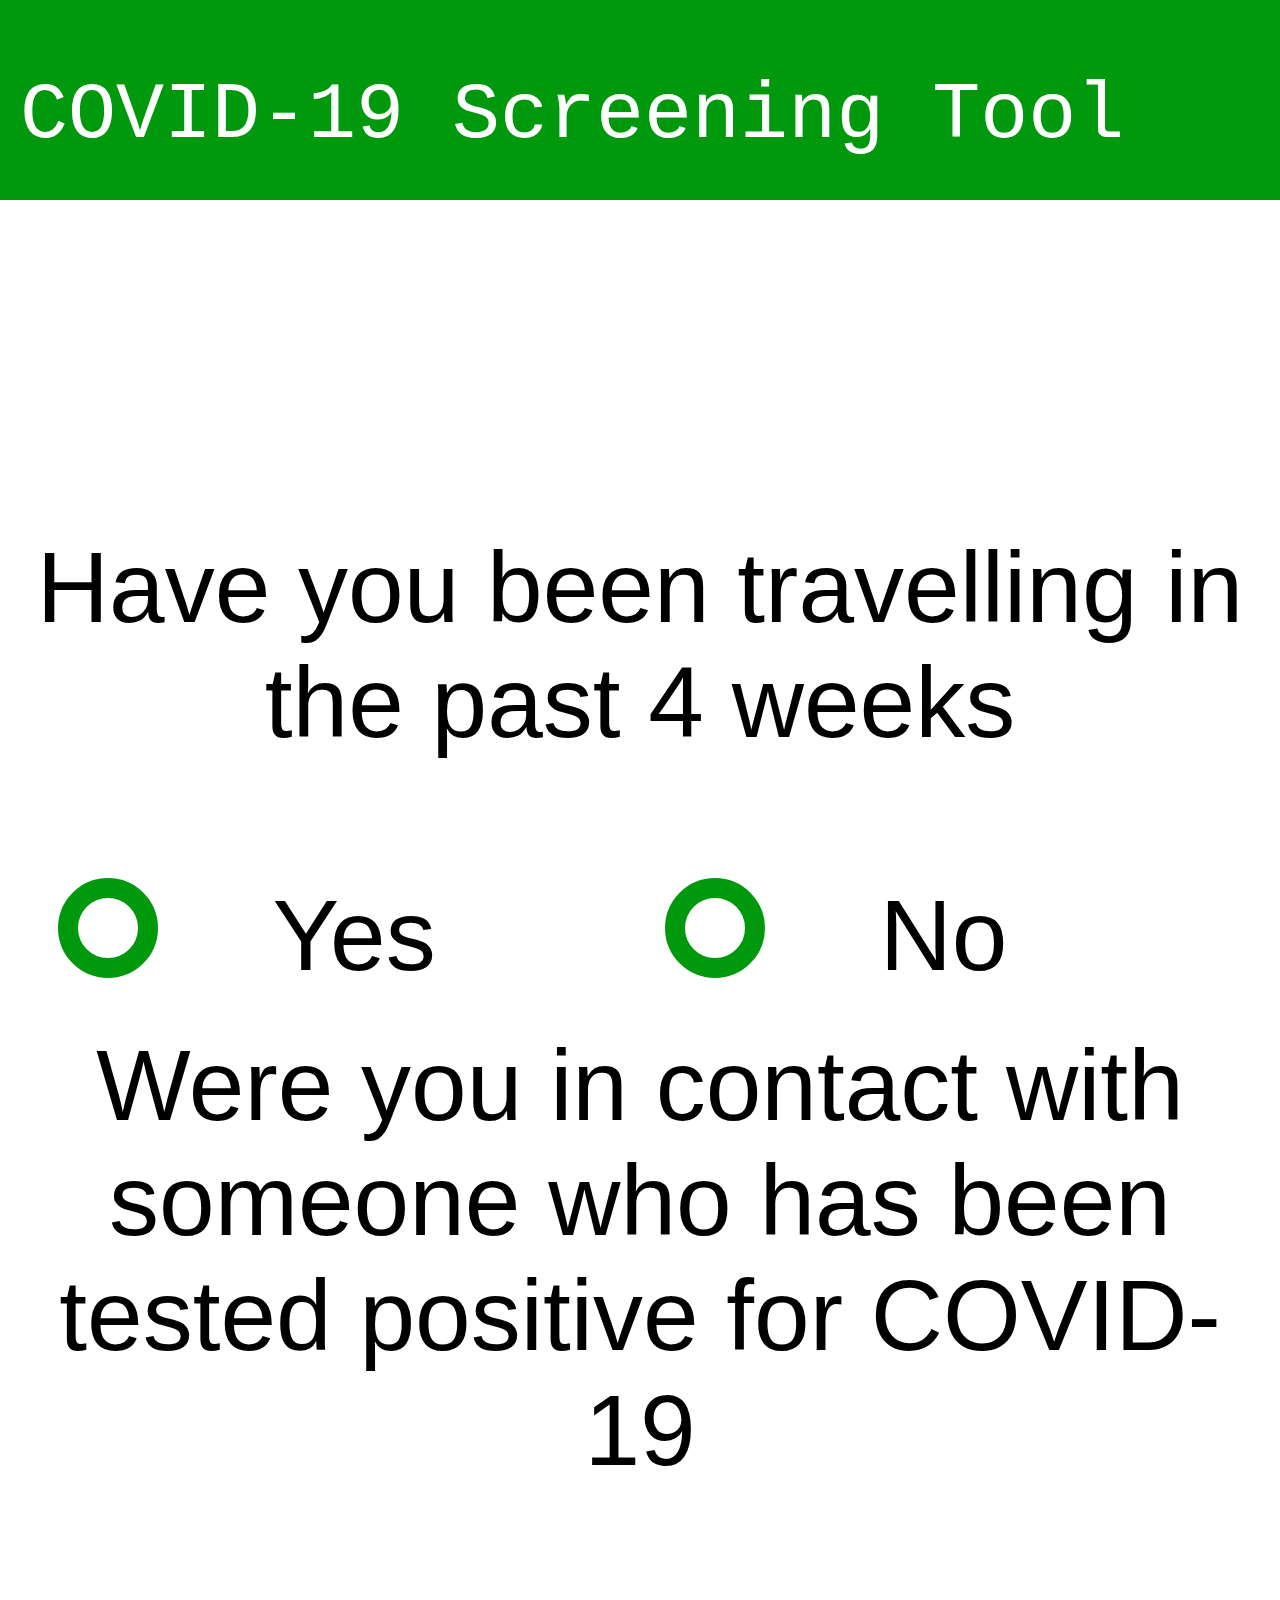
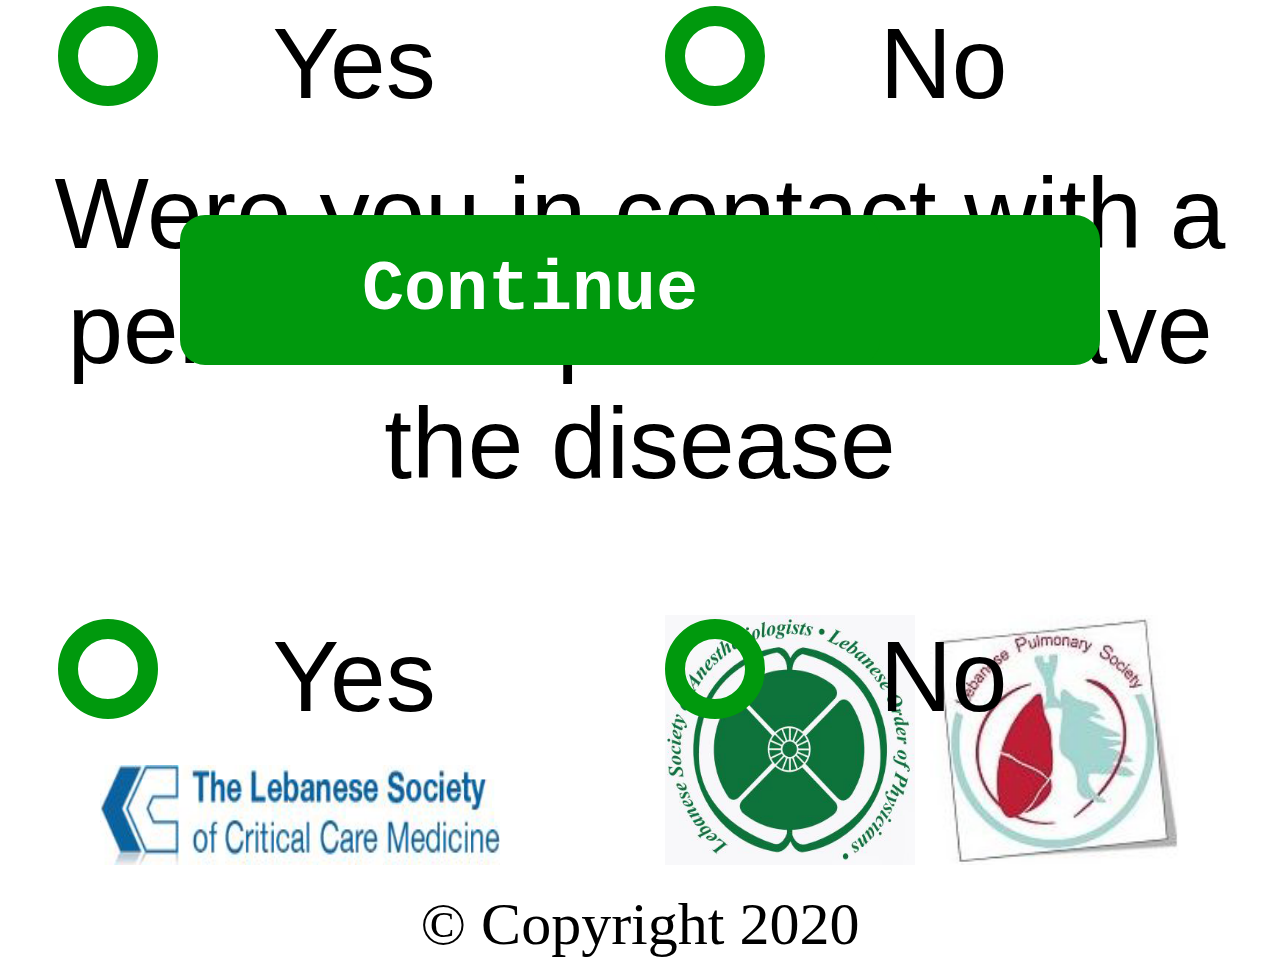
<file: questions.html>
<!DOCTYPE html>
<html>
<head>
<meta name="viewport" content="width=device-width, initial-scale=1">
<meta http-equiv="Content-Type" content="text/html; charset=UTF-8" />
<link href="assests/css/en/questions.css" rel="stylesheet" type="text/css">
<title>Covid-19 Screening Tool</title>

<script type='text/javascript' src="https://ajax.googleapis.com/ajax/libs/jquery/3.1.1/jquery.min.js"></script>	


</head>
<body>
<div class="header">
    <center>
        <div class="logo">COVID-19 Screening Tool</a></div>
    </center>


</div>



<div id="questions">
    <center>
        <h1 id='msg' class='msg'></h1>
        <div class = "slide active" >
            <h1>Have you been travelling in the past 4 weeks</h1></br>
        <label class="radio">
            <input type="radio" name ="traveling"  value="Yes" >
            Yes
            <span></span>
        </label>
        <label class="radio">
            <input type="radio" name ="traveling" value="No">
            No
            <span></span>
        </label></br>
        <h1>Were you in contact with someone who has been tested positive for COVID-19</h1></br>
        <label class="radio">
            <input type="radio" id ="contactConfrimed" name ="contactConfrimed"  value="Yes" >
            Yes
            <span></span>
        </label>
        <label class="radio">
            <input type="radio" id ="contactConfrimed" name ="contactConfrimed"  value="No">
            No
            <span></span>
        </label></br>
        <h1>Were you in contact with a person suspected to have the disease</h1></br>
        <label class="radio">
            <input type="radio" id ="contactSuspected" name ="contactSuspected"  value="Yes" >
            Yes
            <span></span>
        </label>
        <label class="radio">
            <input type="radio" id ="contactSuspected" name ="contactSuspected" value="No">
            No
            <span></span>
        </label></br>
        </div>
        <div class = "slide">
            <h1>Have you had a fever (more than 37.8) in the past 48 hours</h1></br>
        <label class="radio">
            <input type="radio" name ="fever" value="Yes">
            Yes
            <span></span>
        </label>
        <label class="radio">
            <input type="radio" name ="fever" value="No">
            No
            <span></span>
        </label></br>
        <h1>Do you have a cough or has it increased recently</h1>
        <label class="radio">
            <input type="radio" name ="cough" value="Yes">
            Yes
            <span></span>
        </label>
        <label class="radio">
            <input type="radio" name ="cough" value="No">
            No
            <span></span>
        </label></br>
        <h1>Are you out of breath faster than usual</h1>
        <label class="radio">
            <input type="radio" name ="breath" value="Yes">
            Yes
            <span></span>
        </label>
        <label class="radio">
            <input type="radio" name ="breath" value="No">
            No
            <span></span>
        </label></br>
        </div>
        <div class="slide">
            <h1>Do you have sore throat</h1>
        <label class="radio">
            <input type="radio" name ="throat" value="Yes">
            Yes
            <span></span>
        </label>
        <label class="radio">
            <input type="radio" name ="throat" value="No">
            No
            <span></span>
        </label></br>
        <h1>Have you had muscle pain in the past days</h1>
        <label class="radio">
            <input type="radio" name ="muscle" value="Yes">
            Yes
            <span></span>
        </label>
        <label class="radio">
            <input type="radio" name ="muscle" value="No">
            No
            <span></span>
        </label></br>
        <h1>Have you had diarrhea</h1>
        <label class="radio">
            <input type="radio" name ="diarrhea" value="Yes">
            Yes
            <span></span>
        </label>
        <label class="radio">
            <input type="radio" name ="diarrhea" value="No">
            No
            <span></span>
        </label></br>
        </div>
        <div class="slide">
            <h1>Have you had a headache</h1>
            <label class="radio">
                <input type="radio" name ="headache" value="Yes">
                Yes
                <span></span>
            </label>
            <label class="radio">
                <input type="radio" name ="headache" value="No">
                No
                <span></span>
            </label></br>
            <h1>Do you feel tired or weak</h1>
            <label class="radio">
                <input type="radio" name ="tiered" value="Yes">
                Yes
                <span></span>
            </label>
            <label class="radio">
                <input type="radio" name ="tiered" value="No">
                No
                <span></span>
            </label></br>
            <h1>Have you been suffering from these symptoms for less than 2 weeks</h1>
            <label class="radio">
                <input type="radio" name ="symptomsSuffering" value="Yes">
                Yes
                <span></span>
            </label>
            <label class="radio">
                <input type="radio" name ="symptomsSuffering" value="No">
                No
                <span></span>
            </label></br>
        </div>
        <div class="slide">
            <h1>Are you more than 50 years old</h1></br>
        <label class="radio">
            <input type="radio" name ="age" value="Yes">
            Yes
            <span></span>
        </label>
        <label class="radio">
            <input type="radio" name ="age" value="No">
            No
            <span></span>
        </label></br>
        <h1>Do you have hypertension</h1>
        <label class="radio">
            <input type="radio" name ="hypertension" value="Yes">
            Yes
            <span></span>
        </label>
        <label class="radio">
            <input type="radio" name ="hypertension" value="No">
            No
            <span></span>
        </label></br>
        <h1>Do you have diabetes</h1>
        <label class="radio">
            <input type="radio" name ="diabetes" value="Yes">
            Yes
            <span></span>
        </label>
        <label class="radio">
            <input type="radio" name ="diabetes" value="No">
            No
            <span></span>
        </label></br>
        </div>
        <div class="slide">
            <h1>Do you have heart disease</h1>
        <label class="radio">
            <input type="radio" name ="heartDisease" value="Yes">
            Yes
            <span></span>
        </label>
        <label class="radio">
            <input type="radio" name ="heartDisease" value="No">
            No
            <span></span>
        </label></br>
        <h1>Do you have kidney disease</h1>
        <label class="radio">
            <input type="radio" name ="kidneyDisease" value="Yes">
            Yes
            <span></span>
        </label>
        <label class="radio">
            <input type="radio" name ="kidneyDisease" value="No">
            No
            <span></span>
        </label></br>
        <h1>Do you have cancer</h1>
        <label class="radio">
            <input type="radio" name ="cancer" value="Yes">
            Yes
            <span></span>
        </label>
        <label class="radio">
            <input type="radio" name ="cancer" value="No">
            No
            <span></span>
        </label></br>
        </div>
        <div class="slide">
            <h1>Do you have chronic lung disease</h1>
        <label class="radio">
            <input type="radio" name ="chronicLung" value="Yes">
            Yes
            <span></span>
        </label>
        <label class="radio">
            <input type="radio" name ="chronicLung" value="No">
            No
            <span></span>
        </label></br>
        <h1>Do you have a disease resulting in immunodeficiency (Rheumatoid Arthritis, Systemic Lupus Erythematosus, Psoriasis, Multiple Sclerosis, Sarcoidosis...)</h1>
        <label class="radio">
            <input type="radio" name ="immunosuppression" value="Yes">
            Yes
            <span></span>
        </label>
        <label class="radio">
            <input type="radio" name ="immunosuppression" value="No">
            No
            <span></span>
        </label></br>
        <h1>Are you currently on steroids</h1>
        <label class="radio">
            <input type="radio" name ="steroids" value="Yes">
            Yes
            <span></span>
        </label>
        <label class="radio">
            <input type="radio" name ="steroids" value="No">
            No
            <span></span>
        </label></br>
        </div>
        <div class="slide">
            <h1>Are you currently on immunosuppressive treatment</h1>
        <label class="radio">
            <input type="radio" name ="immunosuppressants" value="Yes">
            Yes
            <span></span>
        </label>
        <label class="radio">
            <input type="radio" name ="immunosuppressants" value="No">
            No
            <span></span>
        </label></br>
        <h1>Are you obese</h1>
        <label class="radio">
            <input type="radio" name ="obesity" value="Yes">
            Yes
            <span></span>
        </label>
        <label class="radio">
            <input type="radio" name ="obesity" value="No">
            No
            <span></span>
        </label></br>
        <h1>Are you pregnant</h1>
        <label class="radio">
            <input type="radio" name ="pregnant" value="Yes">
            Yes
            <span></span>
        </label>
        <label class="radio">
            <input type="radio" name ="pregnant" value="No">
            No
            <span></span>
        </label></br>
        </div>
        <div class="slide"> 
            <h1>Do you smoke</h1>
            <label class="radio">
                <input type="radio" name ="smoke" value="Yes">
                Yes
                <span></span>
            </label>
            <label class="radio">
                <input type="radio" name ="smoke" value="No">
                No
                <span></span>
            </label></br>
            <h1>Do you work in healthcare industry</h1>
            <label class="radio">
                <input type="radio" name ="medicalField" value="Yes" onclick="onMedicalField()">
                Yes
                <span></span>
            </label>
            <label class="radio">
                <input type="radio" name ="medicalField" value="No" onclick="onNotMedicalField()">
                No
                <span></span>
            </label><br>
            <h1 class="zz" id='zz'>As a health care worker, were you adhering to the protective precautions when you are in contact with patients</h1>
            <label class="radiozz" id='radiozz'>
                <input type="radio" name ="precautions" value="Yes">
                Yes
                <span class ="spanzz" id="spanzz"></span>
            </label>
            <label class="radiozz" id ='radiozz'>
                <input type="radio" name ="precautions" value="No">
                No
                <span class ="spanzz" id="spanzz"></span>
            </label><br>
           
        </div>
        <input type="submit" id="back" value="Back" class="back">
        <input type="submit" id="continue" value="Continue" class="continue">
    </center>
</div>  
<footer class="footer">
    <img class="lsccmed" src = "assests/img/lsccmed.png">
    <img class="lsa" src = "assests/img/lsa.png">
    <img class="lps" src = "assests/img/lps.png"><br>
    &copy; Copyright 2020
</footer> 
    <script src ="questions.js"></script>  
</body>
</html>
</file>
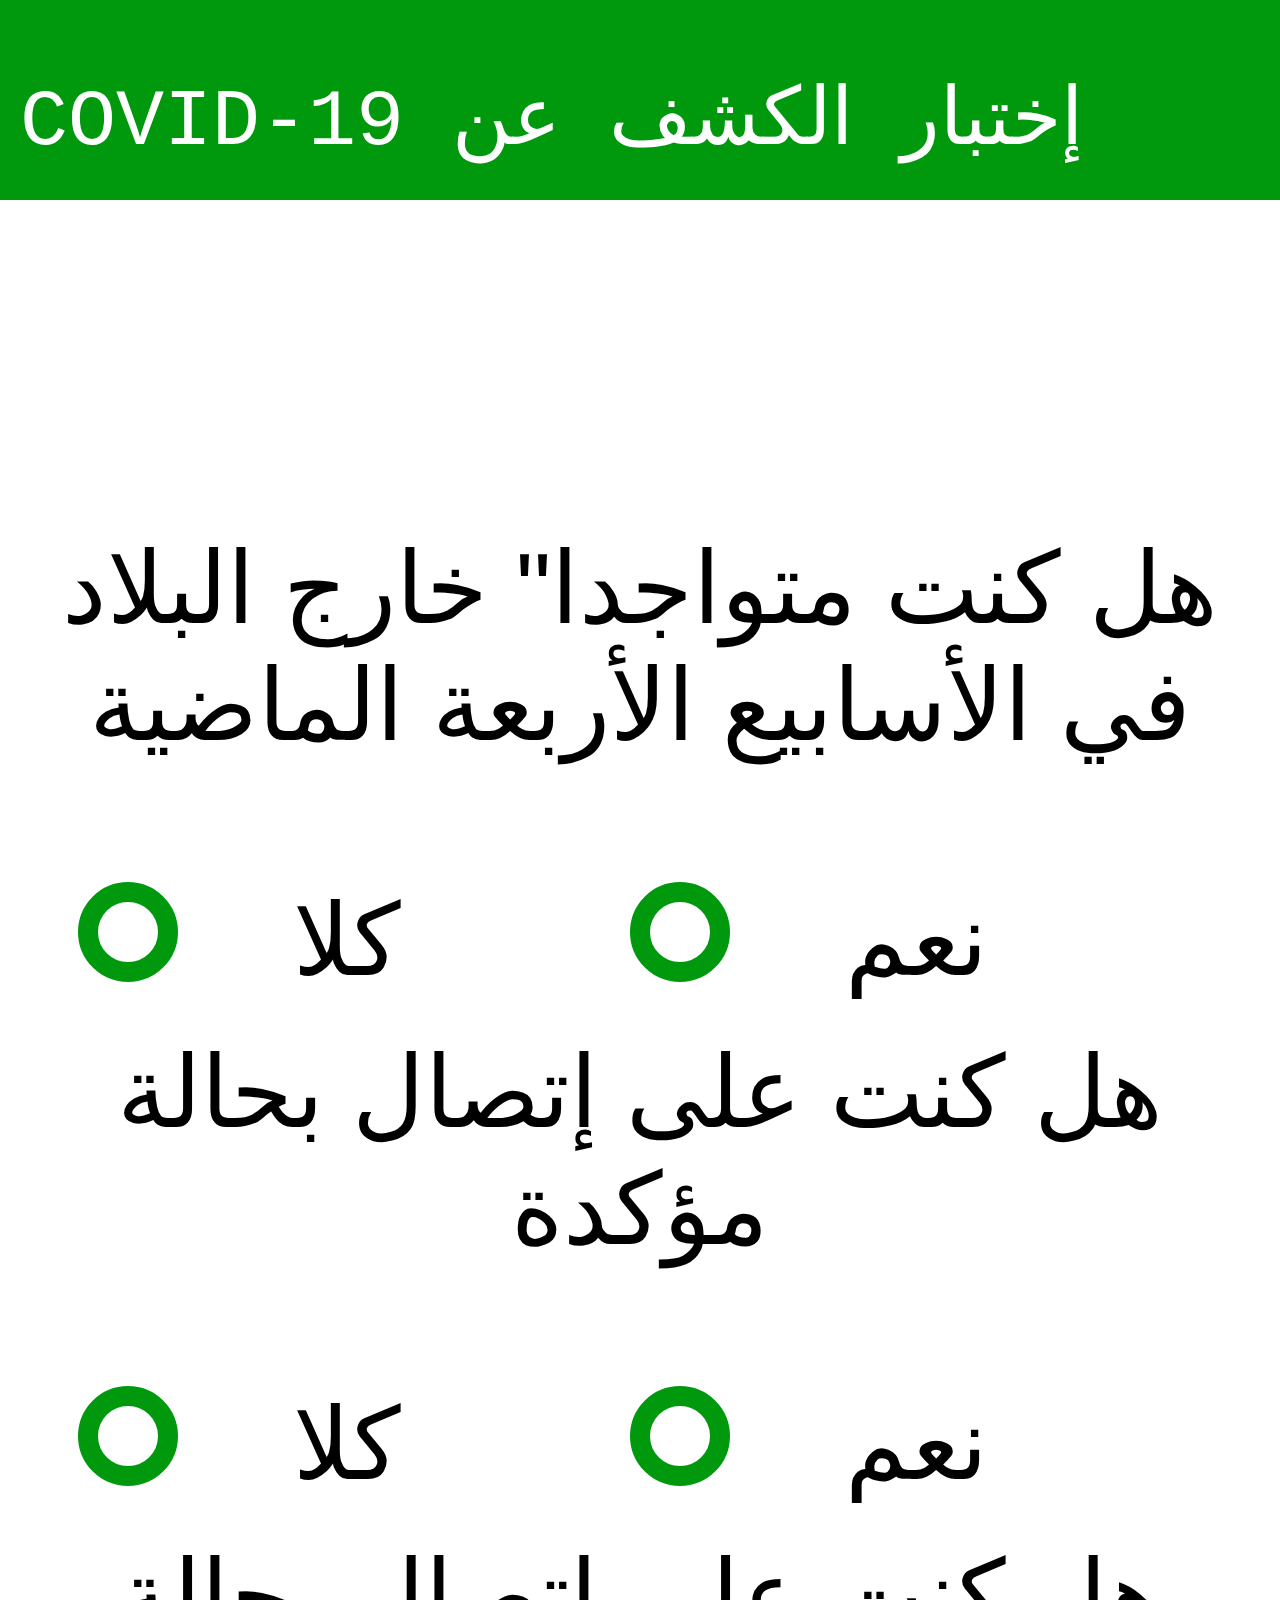
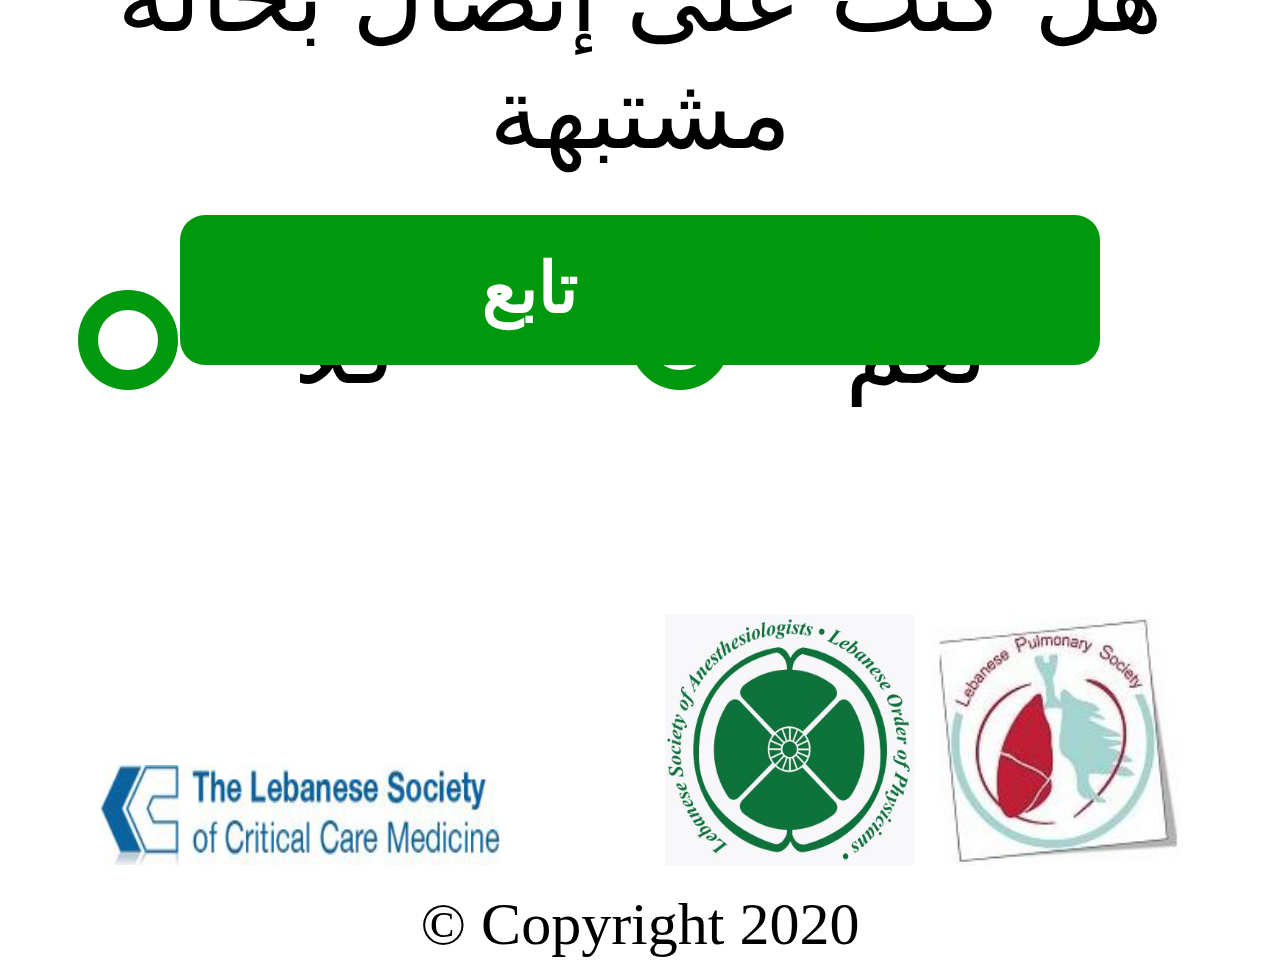
<file: questionsAr.html>
<!DOCTYPE html>
<html>
<head>
<meta name="viewport" content="width=device-width, initial-scale=1">
<meta http-equiv="Content-Type" content="text/html; charset=UTF-8" />
<link href="assests/css/ar/questionsAr.css" rel="stylesheet" type="text/css">
<title>Covid-19 Screening Tool</title>

<script type='text/javascript' src="http://ajax.googleapis.com/ajax/libs/jquery/3.1.1/jquery.min.js"></script>	


</head>
<body>
<div class="header">
    <center>
        <div class="logo">COVID-19 إختبار الكشف عن</a></div>
    </center>


</div>

<!--Start Add Store Section-->

<div id="questions">
    <center>
        <h1 id='msg' class='msg'></h1>
        <div class = "slide active" >
            <h1>هل كنت  متواجدا" خارج البلاد في الأسابيع الأربعة الماضية</h1></br>
        <label class="radio">
            <input type="radio" name ="traveling"  value="No">
            كلا
            <span></span>
        </label>
        <label class="radio">
            <input type="radio" name ="traveling" value="Yes">
            نعم
            <span></span>
        </label></br>
        <h1>هل كنت على إتصال بحالة مؤكدة</h1></br>
        <label class="radio">
            <input type="radio" id ="contactConfrimed" name ="contactConfrimed"  value="No">
            كلا
            <span></span>
        </label>
        <label class="radio">
            <input type="radio" id ="contactConfrimed" name ="contactConfrimed"  value="Yes">
            نعم
            <span></span>
        </label></br>
        <h1>هل كنت على إتصال بحالة مشتبهة</h1></br>
        <label class="radio">
            <input type="radio" id ="contactSuspected" name ="contactSuspected"  value="No">
            كلا
            <span></span>
        </label>
        <label class="radio">
            <input type="radio" id ="contactSuspected" name ="contactSuspected" value="Yes">
            نعم
            <span></span>
        </label></br>
        </div>
        <div class = "slide">
            <h1>هل عانيت من إرتفاع في الحرارة (أكثر من 37.8) في ال48 ساعة الماضية</h1></br>
        <label class="radio">
            <input type="radio" name ="fever" value="No">
            كلا
            <span></span>
        </label>
        <label class="radio">
            <input type="radio" name ="fever" value="Yes">
            نعم
            <span></span>
        </label></br>
        <h1>هل تعاني من السعال</h1>
        <label class="radio">
            <input type="radio" name ="cough" value="No">
            كلا
            <span></span>
        </label>
        <label class="radio">
            <input type="radio" name ="cough" value="Yes">
            نعم
            <span></span>
        </label></br>
        <h1>هل تعاني من ضيق تنفّس</h1>
        <label class="radio">
            <input type="radio" name ="breath" value="No">
            كلا
            <span></span>
        </label>
        <label class="radio">
            <input type="radio" name ="breath" value="Yes">
            نعم
            <span></span>
        </label></br>
        </div>
        <div class="slide">
            <h1>هل تعاني من آلام في الحنجرة</h1>
        <label class="radio">
            <input type="radio" name ="throat" value="No">
            كلا
            <span></span>
        </label>
        <label class="radio">
            <input type="radio" name ="throat" value="Yes">
            نعم
            <span></span>
        </label></br>
        <h1>هل تعاني من آلام في العضلات</h1>
        <label class="radio">
            <input type="radio" name ="muscle" value="No">
            كلا
            <span></span>
        </label>
        <label class="radio">
            <input type="radio" name ="muscle" value="Yes">
            نعم
            <span></span>
        </label></br>
        <h1>هل تعاني من الإسهال</h1>
        <label class="radio">
            <input type="radio" name ="diarrhea" value="No">
            كلا
            <span></span>
        </label>
        <label class="radio">
            <input type="radio" name ="diarrhea" value="Yes">
            نعم
            <span></span>
        </label></br>
        </div>
        <div class="slide">
            <h1>هل تعاني من آلام الرأس</h1>
            <label class="radio">
                <input type="radio" name ="headache" value="No">
                كلا
                <span></span>
            </label>
            <label class="radio">
                <input type="radio" name ="headache" value="Yes">
                نعم
                <span></span>
            </label></br>
            <h1>هل تشعر بالضعف أو الإعياء اوالتعب</h1>
            <label class="radio">
                <input type="radio" name ="tiered" value="No">
                كلا
                <span></span>
            </label>
            <label class="radio">
                <input type="radio" name ="tiered" value="Yes">
                نعم
                <span></span>
            </label></br>
            <h1>هل عانيت من هذه الأعراض لمدّة تقل عن الأسبوعين</h1>
            <label class="radio">
                <input type="radio" name ="symptomsSuffering" value="No">
                كلا
                <span></span>
            </label>
            <label class="radio">
                <input type="radio" name ="symptomsSuffering" value="Yes">
                نعم
                <span></span>
            </label></br>
        </div>
        <div class="slide">
            <h1>عمرك أكثر من 50 سنة</h1></br>
        <label class="radio">
            <input type="radio" name ="age" value="No">
            كلا
            <span></span>
        </label>
        <label class="radio">
            <input type="radio" name ="age" value="Yes">
            نعم
            <span></span>
        </label></br>
        <h1>هل تعاني من الإرتفاع المزمن في ضغط الدّم</h1>
        <label class="radio">
            <input type="radio" name ="hypertension" value="No">
            كلا
            <span></span>
        </label>
        <label class="radio">
            <input type="radio" name ="hypertension" value="Yes">
            نعم
            <span></span>
        </label></br>
        <h1>هل تعاني من مرض السكري</h1>
        <label class="radio">
            <input type="radio" name ="diabetes" value="No">
            كلا
            <span></span>
        </label>
        <label class="radio">
            <input type="radio" name ="diabetes" value="Yes">
            نعم
            <span></span>
        </label></br>
        </div>
        <div class="slide">
            <h1>هل تعاني من أمراض في القلب</h1>
        <label class="radio">
            <input type="radio" name ="heartDisease" value="No">
            كلا
            <span></span>
        </label>
        <label class="radio">
            <input type="radio" name ="heartDisease" value="Yes">
            نعم
            <span></span>
        </label></br>
        <h1>هل تعاني من قصور كلوي مزمن</h1>
        <label class="radio">
            <input type="radio" name ="kidneyDisease" value="No">
            كلا
            <span></span>
        </label>
        <label class="radio">
            <input type="radio" name ="kidneyDisease" value="Yes">
            نعم
            <span></span>
        </label></br>
        <h1>هل تعاني من أمراض السرطان</h1>
        <label class="radio">
            <input type="radio" name ="cancer" value="No">
            كلا
            <span></span>
        </label>
        <label class="radio">
            <input type="radio" name ="cancer" value="Yes">
            نعم
            <span></span>
        </label></br>
        </div>
        <div class="slide">
            <h1>هل تعاني من أمراض رئوية مزمنة</h1>
        <label class="radio">
            <input type="radio" name ="chronicLung" value="No">
            كلا
            <span></span>
        </label>
        <label class="radio">
            <input type="radio" name ="chronicLung" value="Yes">
            نعم
            <span></span>
        </label></br>
        <h1>هل تعاني من أمراض نقص المناعة (التهاب المفاصل الروماتوئيدي، الذئبة الحماميّة الجهازية، الصداف، التصلب المتعدّد، الساركوئيد...)</h1>
        <label class="radio">
            <input type="radio" name ="immunosuppression" value="No">
            كلا
            <span></span>
        </label>
        <label class="radio">
            <input type="radio" name ="immunosuppression" value="Yes">
            نعم
            <span></span>
        </label></br>
        <h1>هل تتناول دواء الكورتيزون</h1>
        <label class="radio">
            <input type="radio" name ="steroids" value="No">
            كلا
            <span></span>
        </label>
        <label class="radio">
            <input type="radio" name ="steroids" value="Yes">
            نعم
            <span></span>
        </label></br>
        </div>
        <div class="slide">
            <h1>هل تتناول أدوية مخفّضة للمناعة</h1>
        <label class="radio">
            <input type="radio" name ="immunosuppressants" value="No">
            كلا
            <span></span>
        </label>
        <label class="radio">
            <input type="radio" name ="immunosuppressants" value="Yes">
            نعم
            <span></span>
        </label></br>
        <h1>هل تعاني من البدانة</h1>
        <label class="radio">
            <input type="radio" name ="obesity" value="No">
            كلا
            <span></span>
        </label>
        <label class="radio">
            <input type="radio" name ="obesity" value="Yes">
            نعم
            <span></span>
        </label></br>
        <h1>هل أنتِ حامل</h1>
        <label class="radio">
            <input type="radio" name ="pregnant" value="No">
            كلا
            <span></span>
        </label>
        <label class="radio">
            <input type="radio" name ="pregnant" value="Yes">
            نعم
            <span></span>
        </label></br>
        </div>
        <div class="slide"> 
            <h1>هل تدّخن</h1>
            <label class="radio">
                <input type="radio" name ="smoke" value="No">
                كلا
                <span></span>
            </label>
            <label class="radio">
                <input type="radio" name ="smoke" value="Yes">
                نعم
                <span></span>
            </label></br>
            <h1>هل تعمل في الحقل الطّبي</h1>
            <label class="radio">
                <input type="radio" name ="medicalField" value="No" onclick="onNotMedicalField()">
                كلا
                <span></span>
            </label>
            <label class="radio">
                <input type="radio" name ="medicalField" value="Yes" onclick="onMedicalField()">
                نعم
                <span></span>
            </label></br>
            <h1 class="zz" id='zz'>إن كنت تعمل في الحقل الطبي، هل تلتزم بالتدابير الوقائية عندما تكون على اتصال بالمرضى</h1>
            <label class="radiozz" id='radiozz'>
                <input type="radio" name ="precautions" value="No">
                كلا
                <span class ="spanzz" id="spanzz"></span>
            </label>
            <label class="radiozz" id ='radiozz'>
                <input type="radio" name ="precautions" value="Yes">
                نعم
                <span class ="spanzz" id="spanzz"></span>
            </label><br>
           
        </div>
        <input type="submit" id="back" value="رجوع" class="back">
        <input type="submit" id="continue" value="تابع" class="continue">
    </center>
</div>   
<footer class="footer">
    <img class="lsccmed" src = "assests/img/lsccmed.png">
    <img class="lsa" src = "assests/img/lsa.png">
    <img class="lps" src = "assests/img/lps.png"><br>
    &copy; Copyright 2020
</footer>
    <script src ="questionsAr.js"></script>  
</body>
</html>
</file>
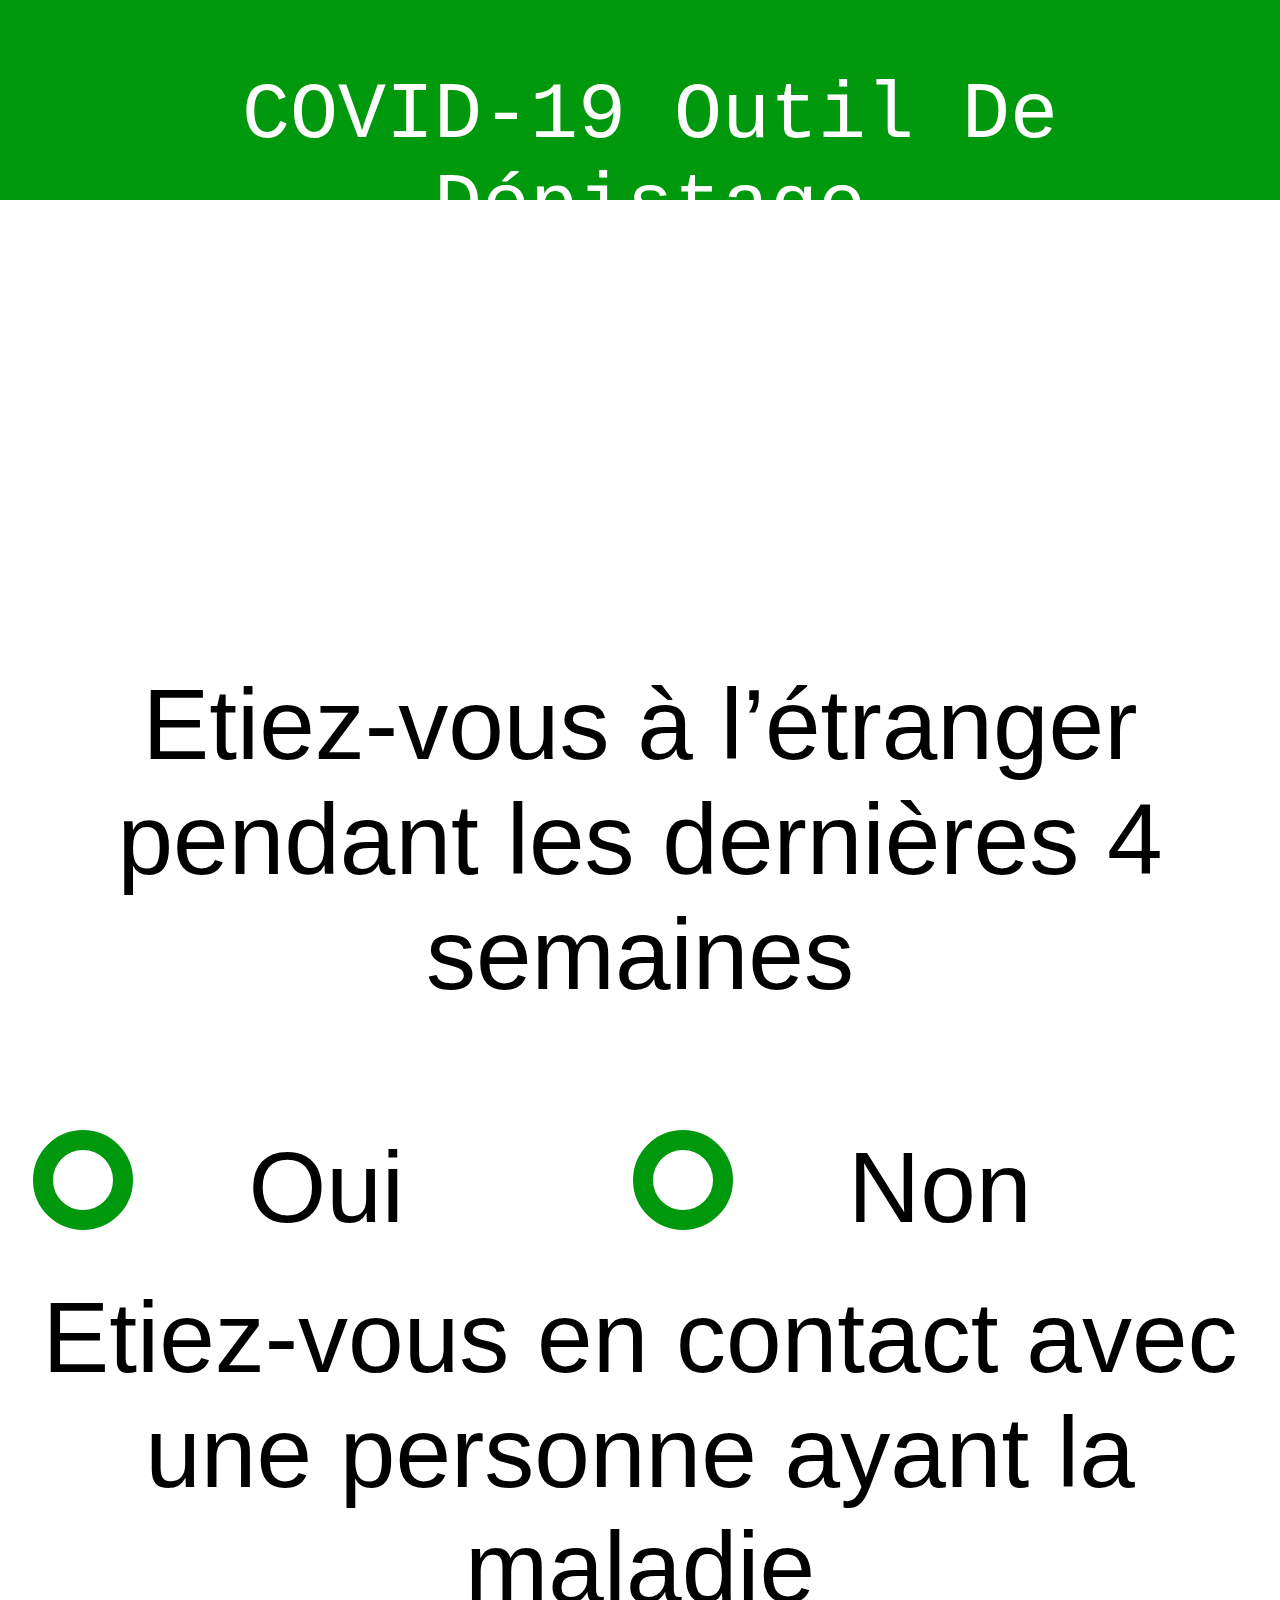
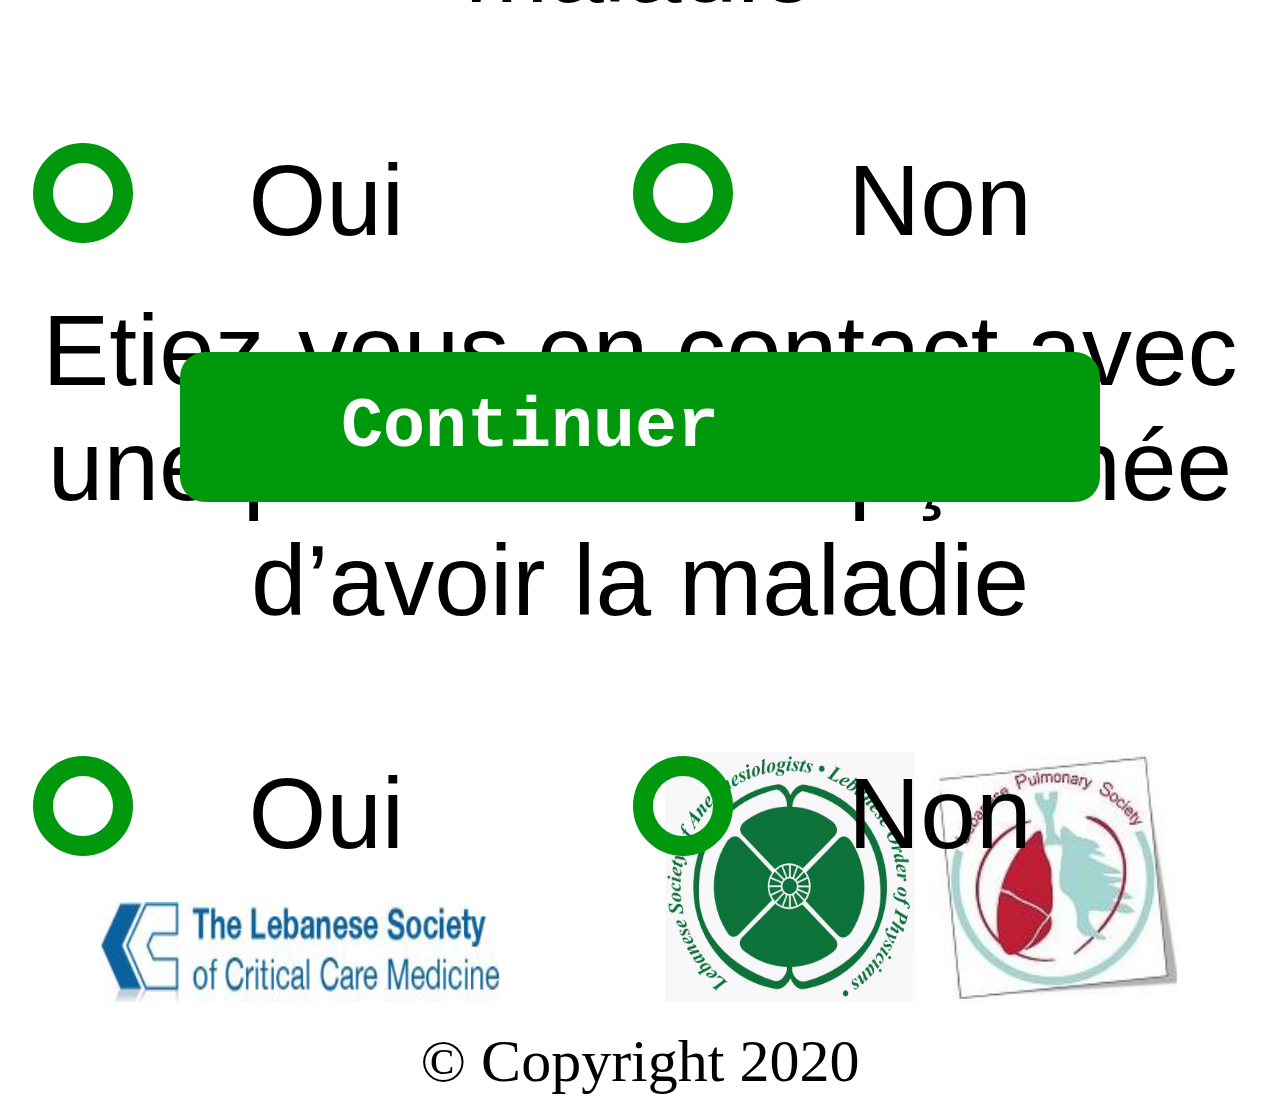
<file: questionsFr.html>
<!DOCTYPE html>
<html>
<head>
<meta name="viewport" content="width=device-width, initial-scale=1">
<meta http-equiv="Content-Type" content="text/html; charset=UTF-8" />
<link href="assests/css/fr/questionsFr.css" rel="stylesheet" type="text/css">
<title>COVID-19 Screening Tool</title>

<script type='text/javascript' src="https://ajax.googleapis.com/ajax/libs/jquery/3.1.1/jquery.min.js"></script>	


</head>
<body>
<div class="header">
    <center>
        <div class="logo">COVID-19 Outil De Dépistage</a></div>
    </center>


</div>


<div class="questions">
    <center>
        <h1 id='msg' class='msg'></h1>
        <div class = "slide active" >
            <h1>Etiez-vous à l’étranger pendant les dernières 4 semaines</h1></br>
        <label class="radio">
            <input type="radio" name ="traveling"  value="Yes">
            Oui
            <span></span>
        </label>
        <label class="radio">
            <input type="radio" name ="traveling" value="No">
            Non
            <span></span>
        </label></br>
        <h1>Etiez-vous en contact avec une personne ayant la maladie</h1></br>
        <label class="radio">
            <input type="radio" id ="contactConfrimed" name ="contactConfrimed"  value="Yes">
            Oui
            <span></span>
        </label>
        <label class="radio">
            <input type="radio" id ="contactConfrimed" name ="contactConfrimed"  value="No">
            Non
            <span></span>
        </label></br>
        <h1>Etiez-vous en contact avec une personne soupçonnée d’avoir la maladie</h1></br>
        <label class="radio">
            <input type="radio" id ="contactSuspected" name ="contactSuspected"  value="Yes">
            Oui
            <span></span>
        </label>
        <label class="radio">
            <input type="radio" id ="contactSuspected" name ="contactSuspected" value="No">
            Non
            <span></span>
        </label></br>
        </div>
        <div class = "slide">
            <h1>Pensez-vous avoir ou avoir eu de la fièvre (plus que 37.8) pendant les dernières 48 heures</h1></br>
        <label class="radio">
            <input type="radio" name ="fever" value="Yes">
            Oui
            <span></span>
        </label>
        <label class="radio">
            <input type="radio" name ="fever" value="No">
            Non
            <span></span>
        </label></br>
        <h1>Avez-vous une toux ou une augmentation de votre toux habituelle ces derniers jours</h1>
        <label class="radio">
            <input type="radio" name ="cough" value="Yes">
            Oui
            <span></span>
        </label>
        <label class="radio">
            <input type="radio" name ="cough" value="No">
            Non
            <span></span>
        </label></br>
        <h1>Avez-vous vu apparaître une gêne respiratoire ou une augmentation de votre gêne respiratoire habituelle</h1>
        <label class="radio">
            <input type="radio" name ="breath" value="Yes">
            Oui
            <span></span>
        </label>
        <label class="radio">
            <input type="radio" name ="breath" value="No">
            Non
            <span></span>
        </label></br>
        </div>
        <div class="slide">
            <h1>Avez-vous un mal de gorge apparu ces derniers jours</h1>
        <label class="radio">
            <input type="radio" name ="throat" value="Yes">
            Oui
            <span></span>
        </label>
        <label class="radio">
            <input type="radio" name ="throat" value="No">
            Non
            <span></span>
        </label></br>
        <h1>Avez-vous des douleurs musculaires</h1>
        <label class="radio">
            <input type="radio" name ="muscle" value="Yes">
            Oui
            <span></span>
        </label>
        <label class="radio">
            <input type="radio" name ="muscle" value="No">
            Non
            <span></span>
        </label></br>
        <h1>Avez-vous la diarrhée</h1>
        <label class="radio">
            <input type="radio" name ="diarrhea" value="Yes">
            Oui
            <span></span>
        </label>
        <label class="radio">
            <input type="radio" name ="diarrhea" value="No">
            Non
            <span></span>
        </label></br>
        </div>
        <div class="slide">
            <h1>Avez-vous eu des maux de tête</h1>
            <label class="radio">
                <input type="radio" name ="headache" value="Yes">
                Oui
                <span></span>
            </label>
            <label class="radio">
                <input type="radio" name ="headache" value="No">
                Non
                <span></span>
            </label></br>
            <h1>Avez-vous une fatigue inhabituelle ces derniers jours</h1>
            <label class="radio">
                <input type="radio" name ="tiered" value="Yes">
                Oui
                <span></span>
            </label>
            <label class="radio">
                <input type="radio" name ="tiered" value="No">
                Non
                <span></span>
            </label></br>
            <h1>Avez-vous ces symptômes depuis moins de 2 semaines</h1>
            <label class="radio">
                <input type="radio" name ="symptomsSuffering" value="Yes">
                Oui
                <span></span>
            </label>
            <label class="radio">
                <input type="radio" name ="symptomsSuffering" value="No">
                Non
                <span></span>
            </label></br>
        </div>
        <div class="slide">
            <h1>Avez-vous plus que 50 ans</h1></br>
        <label class="radio">
            <input type="radio" name ="age" value="Yes">
            Oui
            <span></span>
        </label>
        <label class="radio">
            <input type="radio" name ="age" value="No">
            Non
            <span></span>
        </label></br>
        <h1>Avez-vous de l’hypertension artérielle</h1>
        <label class="radio">
            <input type="radio" name ="hypertension" value="Yes">
            Oui
            <span></span>
        </label>
        <label class="radio">
            <input type="radio" name ="hypertension" value="No">
            Non
            <span></span>
        </label></br>
        <h1>Êtes-vous diabétique</h1>
        <label class="radio">
            <input type="radio" name ="diabetes" value="Yes">
            Oui
            <span></span>
        </label>
        <label class="radio">
            <input type="radio" name ="diabetes" value="No">
            Non
            <span></span>
        </label></br>
        </div>
        <div class="slide">
            <h1>Avez-vous des maladies du cœur</h1>
        <label class="radio">
            <input type="radio" name ="heartDisease" value="Yes">
            Oui
            <span></span>
        </label>
        <label class="radio">
            <input type="radio" name ="heartDisease" value="No">
            Non
            <span></span>
        </label></br>
        <h1>Avez-vous une insuffisance rénale chronique dialysée</h1>
        <label class="radio">
            <input type="radio" name ="kidneyDisease" value="Yes">
            Oui
            <span></span>
        </label>
        <label class="radio">
            <input type="radio" name ="kidneyDisease" value="No">
            Non
            <span></span>
        </label></br>
        <h1>Avez-vous ou avez-vous eu un cancer</h1>
        <label class="radio">
            <input type="radio" name ="cancer" value="Yes">
            Oui
            <span></span>
        </label>
        <label class="radio">
            <input type="radio" name ="cancer" value="No">
            Non
            <span></span>
        </label></br>
        </div>
        <div class="slide">
            <h1>Avez-vous une maladie respiratoire</h1>
        <label class="radio">
            <input type="radio" name ="chronicLung" value="Yes">
            Oui
            <span></span>
        </label>
        <label class="radio">
            <input type="radio" name ="chronicLung" value="No">
            Non
            <span></span>
        </label></br>
        <h1>Avez-vous une maladie entrainant une immunodéficience (Polyarthrite Rhumatoïde, Lupus Érythémateux Disséminé, Psoriasis, sclérose en plaque, sarcoïdose…)</h1>
        <label class="radio">
            <input type="radio" name ="immunosuppression" value="Yes">
            Oui
            <span></span>
        </label>
        <label class="radio">
            <input type="radio" name ="immunosuppression" value="No">
            Non
            <span></span>
        </label></br>
        <h1>Prenez-vous des corticostéroïdes</h1>
        <label class="radio">
            <input type="radio" name ="steroids" value="Yes">
            Oui
            <span></span>
        </label>
        <label class="radio">
            <input type="radio" name ="steroids" value="No">
            Non
            <span></span>
        </label></br>
        </div>
        <div class="slide">
            <h1>Prenez-vous un traitement immunosuppresseur</h1>
        <label class="radio">
            <input type="radio" name ="immunosuppressants" value="Yes">
            Oui
            <span></span>
        </label>
        <label class="radio">
            <input type="radio" name ="immunosuppressants" value="No">
            Non
            <span></span>
        </label></br>
        <h1>Êtes-vous obèse</h1>
        <label class="radio">
            <input type="radio" name ="obesity" value="Yes">
            Oui
            <span></span>
        </label>
        <label class="radio">
            <input type="radio" name ="obesity" value="No">
            Non
            <span></span>
        </label></br>
        <h1>Êtes-vous enceinte</h1>
        <label class="radio">
            <input type="radio" name ="pregnant" value="Yes">
            Oui
            <span></span>
        </label>
        <label class="radio">
            <input type="radio" name ="pregnant" value="No">
            Non
            <span></span>
        </label></br>
        </div>
        <div class="slide">
            <h1>Est-ce-que vous fumez</h1>
            <label class="radio">
                <input type="radio" name ="smoke" value="Yes">
                Oui
                <span></span>
            </label>
            <label class="radio">
                <input type="radio" name ="smoke" value="No">
                Non
                <span></span>
            </label></br>
            <h1>Faites-vous partie du personnel de santé</h1>
            <label class="radio">
                <input type="radio" name ="medicalField" value="Yes" onclick="onMedicalField()">
                Oui
                <span></span>
            </label>
            <label class="radio">
                <input type="radio" name ="medicalField" value="No" onclick="onNotMedicalField()">
                Non
                <span></span>
            </label></br>
            <h1 class = "zz" id="zz">En tant que personnel de santé, respectez-vous les précautions de protection lorsque vous êtes en contact avec des patients</h1>
            <label class="radiozz">
                <input type="radio" name ="precautions" value="Yes">
                Oui
                <span class="spanzz"></span>
            </label>
            <label class="radiozz">
                <input type="radio" name ="precautions" value="No">
                Non
                <span class="spanzz"></span>
            </label></br>
            
        </div>
        <input type="submit" id="back" value="Retour" class="back">
        <input type="submit" id="continue" value="Continuer" class="continue">
    </center>
</div>   
<footer class="footer">
    <img class="lsccmed" src = "assests/img/lsccmed.png">
    <img class="lsa" src = "assests/img/lsa.png">
    <img class="lps" src = "assests/img/lps.png"><br>
    &copy; Copyright 2020
</footer>
    <script src ="questionsFr.js"></script>  
</body>
</html>
</file>
<file: assests/css/en/questions.css>
*{
	padding: 0;
	margin: 0;
}

.header{
	width: 100%;
	height: 60px;
	background-color: #00990d;
}

.logo{
	float: left;
	font-family: 'Courier New', Courier, monospace;
	font-size: 20px;
	padding-top: 25px;
	padding-left: 5px;
	color: #ffffff;
}

.questions{
	width: 100%;
	display: flex;
	align-items: center;
}

.slide{
	position: absolute;
	width: 100%;
	height:500px;
	display: none;
}
.slide.active{
	display: block;
}

h1{
	padding-left: 10px;
	padding-right: 10px;
	padding-top: 15px;
	padding-bottom: 15px;
	font-family: 'Franklin Gothic Medium', 'Arial Narrow', Arial, sans-serif;
	font-size: 16px;
	font-weight: normal;

}
.zz{
	padding-left: 10px;
	padding-right: 10px;
	padding-top: 15px;
	padding-bottom: 15px;
	font-family: 'Franklin Gothic Medium', 'Arial Narrow', Arial, sans-serif;
	font-size: 16px;
	font-weight: normal;
	display: none;
}

.radio{
	font-family: 'Franklin Gothic Medium', 'Arial Narrow', Arial, sans-serif;
	font-size: 16px;
	font-weight: normal;
	text-transform: capitalize;
	display: inline-block;
	vertical-align: middle;
	position: relative;
	padding-left: 10px;
	padding-bottom: 20px;
}

.radio + .radio{
	margin-left: 40px;
}
.radio input[type="radio"]{
	display: none;
}
.radio span{
	height: 15px;
	width: 15px;
	border-radius: 50%;
	border: 2px solid #00990d;
	display: block;
	position: absolute;
	left: -15px;
	top: 0px;
}

.radio span:after{
	content: "";
	height: 10px;
	width: 10px;
	background: #00990d;
	display: block;
	position: absolute;
	left: 50%;
	top: 50%;
	transform: translate(-50%,-50%) scale(0);
	border-radius: 50%;
	transition: 50ms ease-in-out 0s;
}
.radio input[type="radio"]:checked ~ span:after{
	transform: translate(-50%,-50%) scale(1);
}

.radiozz{
	font-family: 'Franklin Gothic Medium', 'Arial Narrow', Arial, sans-serif;
	font-size: 16px;
	font-weight: normal;
	text-transform: capitalize;
	display: none;
	vertical-align: middle;
	position: relative;
	padding-left: 10px;
	padding-bottom: 20px;
}

.radiozz + .radiozz{
	margin-left: 40px;
}
.radiozz input[type="radio"]{
	display: none;
}
.spanzz{
	height: 15px;
	width: 15px;
	border-radius: 50%;
	border: 2px solid #00990d;
	display: none;
	position: absolute;
	left: -15px;
	top: 0px;
}

.spanzz:after{
	content: "";
	height: 10px;
	width: 10px;
	background: #00990d;
	display: block;
	position: absolute;
	left: 50%;
	top: 50%;
	transform: translate(-50%,-50%) scale(0);
	border-radius: 50%;
	transition: 50ms ease-in-out 0s;
}
.radiozz input[type="radio"]:checked ~ span:after{
	transform: translate(-50%,-50%) scale(1);
}




.continue{
	position: absolute;
	width: 150px;
	height:33px;
	right: 15px;
	margin-top: 400px;
	background-color: #00990d;
	border-width: 0;
	font-family: 'Courier New', Courier, monospace;
	font-size: 20px;
	font-weight: bold;
	color: #ffffff;
	border-radius: 8px;
}

.back{
	position: absolute;
	left: 15px;
	width: 150px;
	height:33px;
	margin-right: 15px;
	margin-top: 400px;
	background-color: #00990d;
	border-width: 0;
	font-family: 'Courier New', Courier, monospace;
	font-size: 20px;
	font-weight: bold;
	color: #ffffff;
	border-radius: 8px;
}

.msg{
	color: red;
}

.footer{
	text-align: center;
	width: 100%;
	padding-top: 500px;
	padding-bottom: 20px;
}

.lps{
	width: 65px;
	height: 65px;
	padding-bottom: 10px;
}
.lsa{
	width: 65px;
	height: 65px;
	padding-bottom: 10px;
}



.lsccmed{
	padding-right:15px ;
	width: 120px;
	height: 35px;
	padding-bottom: 10px;
}

@media only screen and (min-width: 768px){
	h1{
		font-size: 24px;
	}

	.radio{
		font-size: 24px;
		padding-left: 30px;
	}
	.radio span{
		height: 25px;
		width: 25px;
		border-radius: 50%;
		border: 5px solid #00990d;
		display: block;
		position: absolute;
		left: -15px;
		top: 0px;
	}
	
	.radio span:after{
		content: "";
		height: 15px;
		width: 15px;
		background: #00990d;
		display: block;
		position: absolute;
		left: 50%;
		top: 50%;
		transform: translate(-50%,-50%) scale(0);
		border-radius: 50%;
		transition: 50ms ease-in-out 0s;
	}
	.zz{
		font-size: 24px;
	}

	.radiozz{
		font-size: 24px;
		padding-left: 30px;
	}
	.spanzz{
		height: 25px;
		width: 25px;
		border-radius: 50%;
		border: 5px solid #00990d;
		position: absolute;
		left: -15px;
		top: 0px;
	}
	
	.spanzz:after{
		content: "";
		height: 15px;
		width: 15px;
		background: #00990d;
		position: absolute;
		left: 50%;
		top: 50%;
		transform: translate(-50%,-50%) scale(0);
		border-radius: 50%;
		transition: 50ms ease-in-out 0s;
	}
	.continue{
		width: 250px;
		height:50px;
		right: 15px;
		font-size: 30px;
		border-radius: 8px;
	}

	.back{
		width: 250px;
		height:50px;
		left: 30px;
		font-size: 30px;
		border-radius: 8px;
	}

	.footer{
		padding-top: 700px;
		padding-bottom: 20px;
	}
	
}

@media only screen and (min-width: 1000px){
	.header{
		height: 200px;
	}
	
	.logo{
		float: left;
		font-size: 80px;
		padding-top: 70px;
		padding-left: 20px;
	}
	.slide{
		padding-top: 200px;
		height: 800x;
	}

	h1{
		font-size: 100px;
		font-weight: normal;
		padding-top: 100x;
		padding-bottom: 100px;
	}

	.radio{
		font-size: 100px;
		padding-left: 200px;
		padding-right: 200px;
	}
	.radio span{
		height: 60px;
		width: 60px;
		border-radius: 50%;
		border: 20px solid #00990d;
		display: block;
		position: absolute;
		left: -15px;
		top: 0px;
	}
	
	.radio span:after{
		content: "";
		height: 40px;
		width: 40px;
		background: #00990d;
		display: block;
		position: absolute;
		left: 50%;
		top: 50%;
		transform: translate(-50%,-50%) scale(0);
		border-radius: 50%;
		transition: 50ms ease-in-out 0s;
	}
	.continue{
		margin-top: 1500px;
		width: 700px;
		height:150px;
		float: right;
		right: 400px;
		font-size: 70px;
		border-radius: 25px;
	}

	.back{
		margin-top: 1500px;
		width: 700px;
		height:150px;
		left: 400px;
		font-size: 70px;
		border-radius: 25px;
	}
	.footer{
		padding-top: 1900px;
		padding-bottom: 20px;
		font-size: 60px;
	}
	
	.lps{
		width: 250px;
		height: 250px;
		padding-bottom: 10px;
		
	}
	
	.lsccmed{
		padding-right:150px ;
		width: 400px;
		height: 100px;
		padding-bottom: 10px;
	}
	.lsa{
		width: 250px;
		height: 250px;
		padding-bottom: 10px;
		
	}
	.zz{
		font-size: 100px;
		font-weight: normal;
		padding-top: 100x;
		padding-bottom: 100px;
	}

	.radiozz{
		font-size: 100px;
		padding-left: 200px;
		padding-right: 200px;
	}
	.spanzz{
		height: 60px;
		width: 60px;
		border-radius: 50%;
		border: 20px solid #00990d;
		position: absolute;
		left: -15px;
		top: 0px;
	}
	
	.spanzz:after{
		content: "";
		height: 40px;
		width: 40px;
		background: #00990d;
		position: absolute;
		left: 50%;
		top: 50%;
		transform: translate(-50%,-50%) scale(0);
		border-radius: 50%;
		transition: 50ms ease-in-out 0s;
	}
}
</file>
<file: assests/css/ar/questionsAr.css>
*{
	padding: 0;
	margin: 0;
}

.header{
	width: 100%;
	height: 60px;
	background-color: #00990d;
}

.logo{
	float: left;
	font-family: 'Courier New', Courier, monospace;
	font-size: 20px;
	padding-top: 25px;
	padding-left: 5px;
	color: #ffffff;
}

.questions{
	width: 100%;
	display: flex;
	align-items: center;
}

.slide{
	position: absolute;
	width: 100%;
	height:500px;
	display: none;
}
.slide.active{
	display: block;
}

h1{
	padding-left: 10px;
	padding-right: 10px;
	padding-top: 15px;
	padding-bottom: 15px;
	font-family: 'Franklin Gothic Medium', 'Arial Narrow', Arial, sans-serif;
	font-size: 16px;
	font-weight: normal;

}

.zz{
	padding-left: 10px;
	padding-right: 10px;
	padding-top: 15px;
	padding-bottom: 15px;
	font-family: 'Franklin Gothic Medium', 'Arial Narrow', Arial, sans-serif;
	font-size: 16px;
	font-weight: normal;
	display: none;
}

.radio{
	font-family: 'Franklin Gothic Medium', 'Arial Narrow', Arial, sans-serif;
	font-size: 16px;
	font-weight: normal;
	text-transform: capitalize;
	display: inline-block;
	vertical-align: middle;
	position: relative;
	padding-left: 10px;
	padding-bottom: 20px;
}

.radio + .radio{
	margin-left: 40px;
}
.radio input[type="radio"]{
	display: none;
}
.radio span{
	height: 15px;
	width: 15px;
	border-radius: 50%;
	border: 2px solid #00990d;
	display: block;
	position: absolute;
	left: -15px;
	top: 0px;
}

.radio span:after{
	content: "";
	height: 10px;
	width: 10px;
	background: #00990d;
	display: block;
	position: absolute;
	left: 50%;
	top: 50%;
	transform: translate(-50%,-50%) scale(0);
	border-radius: 50%;
	transition: 50ms ease-in-out 0s;
}
.radio input[type="radio"]:checked ~ span:after{
	transform: translate(-50%,-50%) scale(1);
}

.radiozz{
	font-family: 'Franklin Gothic Medium', 'Arial Narrow', Arial, sans-serif;
	font-size: 16px;
	font-weight: normal;
	text-transform: capitalize;
	display: none;
	vertical-align: middle;
	position: relative;
	padding-left: 10px;
	padding-bottom: 20px;
}

.radiozz + .radiozz{
	margin-left: 40px;
}
.radiozz input[type="radio"]{
	display: none;
}
.spanzz{
	height: 15px;
	width: 15px;
	border-radius: 50%;
	border: 2px solid #00990d;
	display: none;
	position: absolute;
	left: -15px;
	top: 0px;
}

.spanzz:after{
	content: "";
	height: 10px;
	width: 10px;
	background: #00990d;
	display: block;
	position: absolute;
	left: 50%;
	top: 50%;
	transform: translate(-50%,-50%) scale(0);
	border-radius: 50%;
	transition: 50ms ease-in-out 0s;
}
.radiozz input[type="radio"]:checked ~ span:after{
	transform: translate(-50%,-50%) scale(1);
}

.continue{
	position: absolute;
	width: 150px;
	height:33px;
	right: 15px;
	margin-top: 400px;
	background-color: #00990d;
	border-width: 0;
	font-family: 'Courier New', Courier, monospace;
	font-size: 20px;
	font-weight: bold;
	color: #ffffff;
	border-radius: 8px;
}

.back{
	position: absolute;
	left: 15px;
	width: 150px;
	height:33px;
	margin-right: 15px;
	margin-top: 400px;
	background-color: #00990d;
	border-width: 0;
	font-family: 'Courier New', Courier, monospace;
	font-size: 20px;
	font-weight: bold;
	color: #ffffff;
	border-radius: 8px;
}

.msg{
	color: red;
}
.footer{
	text-align: center;
	width: 100%;
	padding-top: 500px;
	padding-bottom: 20px;
}

.lps{
	width: 65px;
	height: 65px;
	padding-bottom: 10px;
}

.lsccmed{
	padding-right:15px ;
	width: 120px;
	height: 35px;
	padding-bottom: 10px;
}

.lsa{
	width: 65px;
	height: 65px;
	padding-bottom: 10px;
}

@media only screen and (min-width: 768px){
	h1{
		font-size: 24px;
	}

	.radio{
		font-size: 24px;
		padding-left: 30px;
	}
	.radio span{
		height: 25px;
		width: 25px;
		border-radius: 50%;
		border: 5px solid #00990d;
		display: block;
		position: absolute;
		left: -15px;
		top: 0px;
	}
	
	.radio span:after{
		content: "";
		height: 15px;
		width: 15px;
		background: #00990d;
		display: block;
		position: absolute;
		left: 50%;
		top: 50%;
		transform: translate(-50%,-50%) scale(0);
		border-radius: 50%;
		transition: 50ms ease-in-out 0s;
	}

	.zz{
		font-size: 24px;
	}

	.radiozz{
		font-size: 24px;
		padding-left: 30px;
	}
	.spanzz{
		height: 25px;
		width: 25px;
		border-radius: 50%;
		border: 5px solid #00990d;
		position: absolute;
		left: -15px;
		top: 0px;
	}
	
	.spanzz:after{
		content: "";
		height: 15px;
		width: 15px;
		background: #00990d;
		position: absolute;
		left: 50%;
		top: 50%;
		transform: translate(-50%,-50%) scale(0);
		border-radius: 50%;
		transition: 50ms ease-in-out 0s;
	}
	.continue{
		width: 250px;
		height:50px;
		right: 15px;
		font-size: 30px;
		border-radius: 8px;
	}

	.back{
		width: 250px;
		height:50px;
		left: 30px;
		font-size: 30px;
		border-radius: 8px;
	}

	.footer{
		padding-top: 700px;
		padding-bottom: 20px;
	}
	.footer{
		text-align: center;
		width: 100%;
		padding-top: 20px;
		padding-bottom: 20px;
	}
	
	.lps{
		width: 65px;
		height: 65px;
		padding-bottom: 10px;
	}
	
	.lsccmed{
		padding-right:15px ;
		width: 120px;
		height: 35px;
		padding-bottom: 10px;
	}
	
}

@media only screen and (min-width: 1000px){
	.header{
		height: 200px;
	}
	
	.logo{
		float: left;
		font-size: 80px;
		padding-top: 70px;
		padding-left: 20px;
	}
	.slide{
		padding-top: 200px;
		height: 800x;
	}

	h1{
		font-size: 100px;
		font-weight: normal;
		padding-top: 100x;
		padding-bottom: 100px;
	}

	.radio{
		font-size: 100px;
		padding-left: 200px;
		padding-right: 200px;
	}
	.radio span{
		height: 60px;
		width: 60px;
		border-radius: 50%;
		border: 20px solid #00990d;
		display: block;
		position: absolute;
		left: -15px;
		top: 0px;
	}
	
	.radio span:after{
		content: "";
		height: 40px;
		width: 40px;
		background: #00990d;
		display: block;
		position: absolute;
		left: 50%;
		top: 50%;
		transform: translate(-50%,-50%) scale(0);
		border-radius: 50%;
		transition: 50ms ease-in-out 0s;
	}
	.continue{
		margin-top: 1500px;
		width: 700px;
		height:150px;
		float: right;
		right: 400px;
		font-size: 70px;
		border-radius: 25px;
	}

	.back{
		margin-top: 1500px;
		width: 700px;
		height:150px;
		left: 400px;
		font-size: 70px;
		border-radius: 25px;
	}
	.footer{
		padding-top: 1900px;
		padding-bottom: 20px;
		font-size: 60px;
	}
	
	.lps{
		width: 250px;
		height: 250px;
		padding-bottom: 10px;
		
	}
	
	.lsccmed{
		padding-right:150px ;
		width: 400px;
		height: 100px;
		padding-bottom: 10px;
	}
	.lsa{
		width: 250px;
		height: 250px;
		padding-bottom: 10px;
		
	}
	.zz{
		font-size: 100px;
		font-weight: normal;
		padding-top: 100x;
		padding-bottom: 100px;
	}

	.radiozz{
		font-size: 100px;
		padding-left: 200px;
		padding-right: 200px;
	}
	.spanzz{
		height: 60px;
		width: 60px;
		border-radius: 50%;
		border: 20px solid #00990d;
		position: absolute;
		left: -15px;
		top: 0px;
	}
	
	.spanzz:after{
		content: "";
		height: 40px;
		width: 40px;
		background: #00990d;
		position: absolute;
		left: 50%;
		top: 50%;
		transform: translate(-50%,-50%) scale(0);
		border-radius: 50%;
		transition: 50ms ease-in-out 0s;
	}

}
</file>
<file: assests/css/fr/questionsFr.css>
*{
	padding: 0;
	margin: 0;
}

.header{
	width: 100%;
	height: 60px;
	background-color: #00990d;
}

.logo{
	float: left;
	font-family: 'Courier New', Courier, monospace;
	font-size: 20px;
	padding-top: 25px;
	padding-left: 5px;
	color: #ffffff;
}

.questions{
	width: 100%;
	display: flex;
	align-items: center;
}

.slide{
	position: absolute;
	width: 100%;
	height:500px;
	display: none;
}
.slide.active{
	display: block;
}

h1{
	padding-left: 10px;
	padding-right: 10px;
	padding-top: 15px;
	padding-bottom: 15px;
	font-family: 'Franklin Gothic Medium', 'Arial Narrow', Arial, sans-serif;
	font-size: 16px;
	font-weight: normal;

}

.zz{
	padding-left: 10px;
	padding-right: 10px;
	padding-top: 15px;
	padding-bottom: 15px;
	font-family: 'Franklin Gothic Medium', 'Arial Narrow', Arial, sans-serif;
	font-size: 16px;
	font-weight: normal;
	display: none;
}

.radio{
	font-family: 'Franklin Gothic Medium', 'Arial Narrow', Arial, sans-serif;
	font-size: 16px;
	font-weight: normal;
	text-transform: capitalize;
	display: inline-block;
	vertical-align: middle;
	position: relative;
	padding-left: 10px;
	padding-bottom: 20px;
}

.radio + .radio{
	margin-left: 40px;
}
.radio input[type="radio"]{
	display: none;
}
.radio span{
	height: 15px;
	width: 15px;
	border-radius: 50%;
	border: 2px solid #00990d;
	display: block;
	position: absolute;
	left: -15px;
	top: 0px;
}

.radio span:after{
	content: "";
	height: 10px;
	width: 10px;
	background: #00990d;
	display: block;
	position: absolute;
	left: 50%;
	top: 50%;
	transform: translate(-50%,-50%) scale(0);
	border-radius: 50%;
	transition: 50ms ease-in-out 0s;
}
.radio input[type="radio"]:checked ~ span:after{
	transform: translate(-50%,-50%) scale(1);
}

.radiozz{
	font-family: 'Franklin Gothic Medium', 'Arial Narrow', Arial, sans-serif;
	font-size: 16px;
	font-weight: normal;
	text-transform: capitalize;
	display: none;
	vertical-align: middle;
	position: relative;
	padding-left: 10px;
	padding-bottom: 20px;
}

.radiozz + .radiozz{
	margin-left: 40px;
}
.radiozz input[type="radio"]{
	display: none;
}
.spanzz{
	height: 15px;
	width: 15px;
	border-radius: 50%;
	border: 2px solid #00990d;
	display: none;
	position: absolute;
	left: -15px;
	top: 0px;
}

.spanzz:after{
	content: "";
	height: 10px;
	width: 10px;
	background: #00990d;
	display: block;
	position: absolute;
	left: 50%;
	top: 50%;
	transform: translate(-50%,-50%) scale(0);
	border-radius: 50%;
	transition: 50ms ease-in-out 0s;
}
.radiozz input[type="radio"]:checked ~ span:after{
	transform: translate(-50%,-50%) scale(1);
}

.continue{
	position: absolute;
	width: 150px;
	height:33px;
	right: 15px;
	margin-top: 400px;
	background-color: #00990d;
	border-width: 0;
	font-family: 'Courier New', Courier, monospace;
	font-size: 20px;
	font-weight: bold;
	color: #ffffff;
	border-radius: 8px;
}

.back{
	position: absolute;
	left: 15px;
	width: 150px;
	height:33px;
	margin-right: 15px;
	margin-top: 400px;
	background-color: #00990d;
	border-width: 0;
	font-family: 'Courier New', Courier, monospace;
	font-size: 20px;
	font-weight: bold;
	color: #ffffff;
	border-radius: 8px;
}
.msg{
	width: 100%;
	padding-left: 13%;
	color: red;
}
.footer{
	text-align: center;
	width: 100%;
	padding-top: 500px;
	padding-bottom: 20px;
}

.lps{
	width: 65px;
	height: 65px;
	padding-bottom: 10px;
}

.lsccmed{
	padding-right:15px ;
	width: 120px;
	height: 35px;
	padding-bottom: 10px;
}

.lsa{
	width: 65px;
	height: 65px;
	padding-bottom: 10px;
}

@media only screen and (min-width: 768px){
	h1{
		font-size: 24px;
	}

	.radio{
		font-size: 24px;
		padding-left: 30px;
	}
	.radio span{
		height: 25px;
		width: 25px;
		border-radius: 50%;
		border: 5px solid #00990d;
		display: block;
		position: absolute;
		left: -15px;
		top: 0px;
	}
	
	.radio span:after{
		content: "";
		height: 15px;
		width: 15px;
		background: #00990d;
		display: block;
		position: absolute;
		left: 50%;
		top: 50%;
		transform: translate(-50%,-50%) scale(0);
		border-radius: 50%;
		transition: 50ms ease-in-out 0s;
	}

	.zz{
		font-size: 24px;
	}

	.radiozz{
		font-size: 24px;
		padding-left: 30px;
	}
	.spanzz{
		height: 25px;
		width: 25px;
		border-radius: 50%;
		border: 5px solid #00990d;
		position: absolute;
		left: -15px;
		top: 0px;
	}
	
	.spanzz:after{
		content: "";
		height: 15px;
		width: 15px;
		background: #00990d;
		position: absolute;
		left: 50%;
		top: 50%;
		transform: translate(-50%,-50%) scale(0);
		border-radius: 50%;
		transition: 50ms ease-in-out 0s;
	}

	.continue{
		width: 250px;
		height:50px;
		right: 15px;
		font-size: 30px;
		border-radius: 8px;
	}

	.back{
		width: 250px;
		height:50px;
		left: 30px;
		font-size: 30px;
		border-radius: 8px;
	}
	.msg{
		padding-left: 38%;

	}

	.footer{
		padding-top: 700px;
		padding-bottom: 20px;
	}
	
	
}

@media only screen and (min-width: 1000px){
	.header{
		height: 200px;
	}
	
	.logo{
		float: left;
		font-size: 80px;
		padding-top: 70px;
		padding-left: 20px;
	}
	.slide{
		padding-top: 200px;
		height: 800x;
	}

	h1{
		font-size: 100px;
		font-weight: normal;
		padding-top: 100x;
		padding-bottom: 100px;
	}

	.radio{
		font-size: 100px;
		padding-left: 200px;
		padding-right: 200px;
	}
	.radio span{
		height: 60px;
		width: 60px;
		border-radius: 50%;
		border: 20px solid #00990d;
		display: block;
		position: absolute;
		left: -15px;
		top: 0px;
	}
	
	.radio span:after{
		content: "";
		height: 40px;
		width: 40px;
		background: #00990d;
		display: block;
		position: absolute;
		left: 50%;
		top: 50%;
		transform: translate(-50%,-50%) scale(0);
		border-radius: 50%;
		transition: 50ms ease-in-out 0s;
	}
	.continue{
		margin-top: 1500px;
		width: 700px;
		height:150px;
		float: right;
		right: 400px;
		font-size: 70px;
		border-radius: 25px;
	}

	.back{
		margin-top: 1500px;
		width: 700px;
		height:150px;
		left: 400px;
		font-size: 70px;
		border-radius: 25px;
	}
	.msg{
		padding-top: 50px;
		height: 50px;
		padding-left: 100%;
		color: red;
	}

	.footer{
		padding-top: 1900px;
		padding-bottom: 20px;
		font-size: 60px;
	}
	
	.lps{
		width: 250px;
		height: 250px;
		padding-bottom: 10px;
		
	}
	
	.lsccmed{
		padding-right:150px ;
		width: 400px;
		height: 100px;
		padding-bottom: 10px;
	}
	.lsa{
		width: 250px;
		height: 250px;
		padding-bottom: 10px;
		
	}

	.zz{
		font-size: 100px;
		font-weight: normal;
		padding-top: 100x;
		padding-bottom: 100px;
	}

	.radiozz{
		font-size: 100px;
		padding-left: 200px;
		padding-right: 200px;
	}
	.spanzz{
		height: 60px;
		width: 60px;
		border-radius: 50%;
		border: 20px solid #00990d;
		position: absolute;
		left: -15px;
		top: 0px;
	}
	
	.spanzz:after{
		content: "";
		height: 40px;
		width: 40px;
		background: #00990d;
		position: absolute;
		left: 50%;
		top: 50%;
		transform: translate(-50%,-50%) scale(0);
		border-radius: 50%;
		transition: 50ms ease-in-out 0s;
	}

}
</file>
